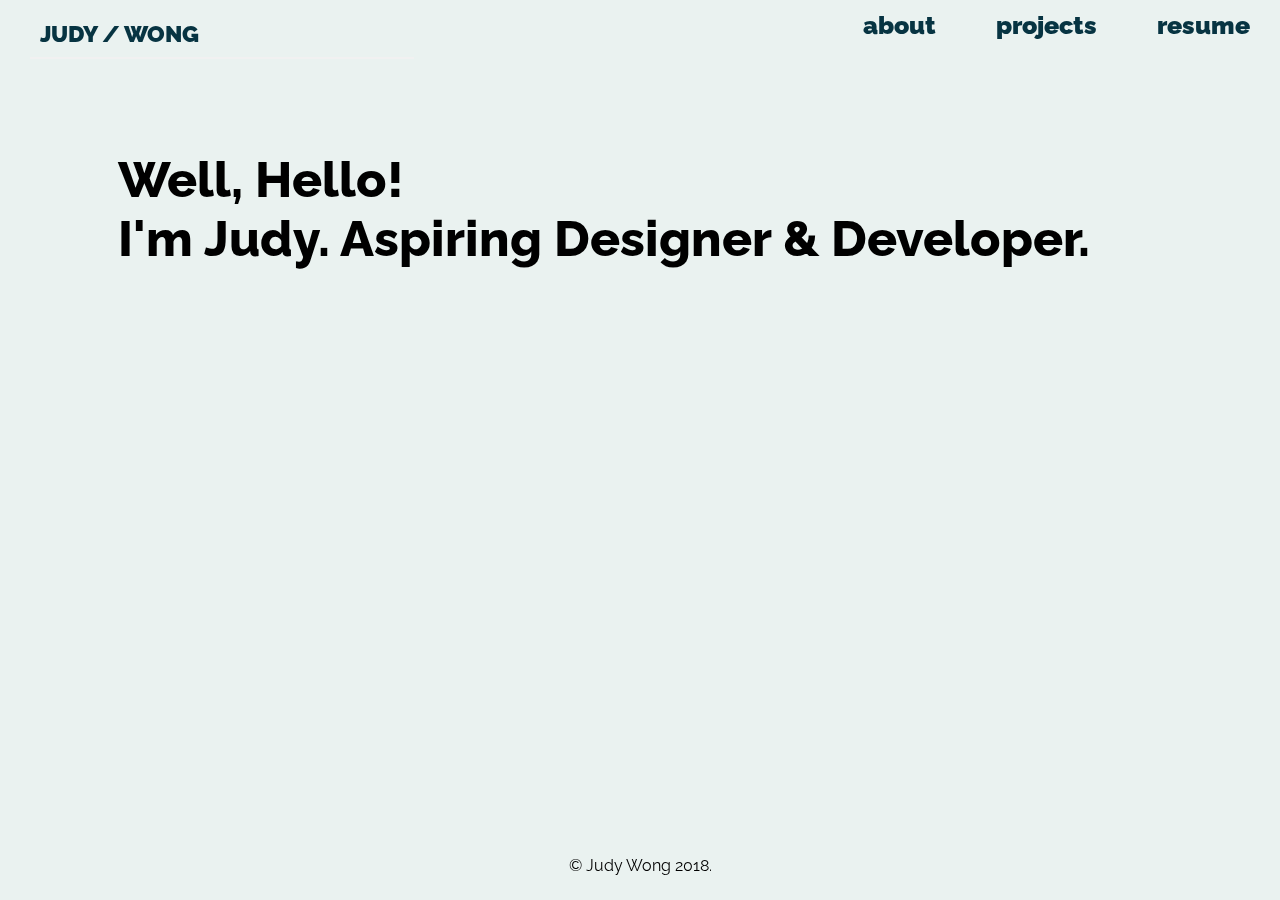
<file: index.html>
<!DOCTYPE html>
<html>
<head>

<link rel='shortcut icon' type='image/x-icon' href='/favicon.ico'/>
 <meta charset="utf-8">
    <meta name="viewport" content="width=device-width, initial-scale=1.0, maximum-scale=1.0">	

	<title>Judy Wong</title>
	<link rel="stylesheet" type="text/css" href="index.css">
	<link href="https://fonts.googleapis.com/css?family=Raleway:400,800" rel="stylesheet">
</head>
<body>

	<nav>
		<a href="my-resume.pdf">resume</a>
		<a href="projects.html">projects</a>
		<a href="about.html">about</a>
		<a href="index.html" id="active">JUDY / WONG</a>
	</nav>

	<main class="title">
		<p>Well, Hello!</p>
		<span>I'm Judy. Aspiring Designer & Developer.</span>
	</main>

	<footer class="fixed-bottom">
		<p>&copy; Judy Wong 2018.</p>
	</footer>

</body>

</html>
</file>
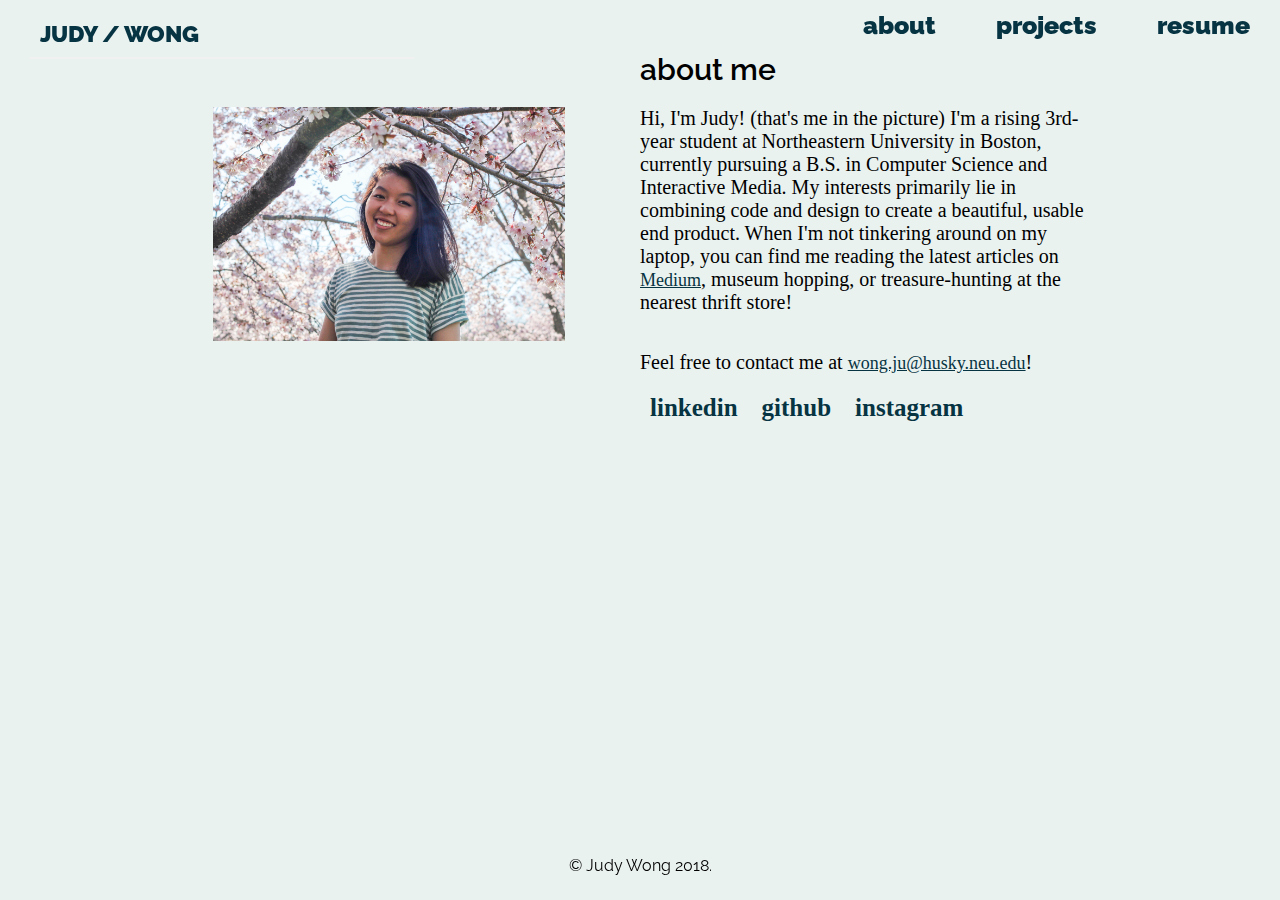
<file: about.html>
<!DOCTYPE html>
<html>
<head>
<link rel='shortcut icon' type='image/x-icon' href='/favicon.ico'/>
 <meta charset="utf-8">
    <meta name="viewport" content="width=device-width, initial-scale=1.0, maximum-scale=1.0">
	<title>Judy Wong | About</title>
	<link rel="stylesheet" type="text/css" href="index.css">
	<link href="https://fonts.googleapis.com/css?family=Raleway:400,800" rel="stylesheet">
</head>

<body>

	<nav>
		<a href="my-resume.pdf">resume</a>
		<a href="projects.html">projects</a>
		<a href="about.html">about</a>
		<a href="index.html" id="active">JUDY / WONG</a>
	</nav>

		<div class="row">
			<div class="column">
				<img src="profile-pic-2.jpg" alt="Profile Picture" id="profile-pic">
			</div>

			<div class="column">
				<h1>about me</h1>
				<h2>Hi, I'm Judy! (that's me in the picture) I'm a rising 3rd-year student at Northeastern University in Boston, currently pursuing a B.S. in Computer Science and Interactive Media. My interests primarily lie in combining code and design to create a beautiful, usable end product. When I'm not tinkering around on my laptop, you can find me reading the latest articles on 
				<a href="https://medium.com/@jwongaaa"> Medium</a>, museum hopping, or treasure-hunting at the nearest thrift store!</h2>
				<h2>Feel free to contact me at <a href="mailto:wong.ju@husky.neu.edu">wong.ju@husky.neu.edu</a>!</h2>
				<div class="links">
					<a href="https://www.linkedin.com/in/judy-wm-wong/" target="_blank">linkedin</a>
					<a href="https://github.com/wongjwm" target="_blank">github</a>
					<a href="https://www.instagram.com/jwongaaa/">instagram</a>
				</div>
			</div>
		</div>


	<footer class="fixed-bottom">
		<p>&copy; Judy Wong 2018.</p>
	</footer>


</body>
</html>
</file>
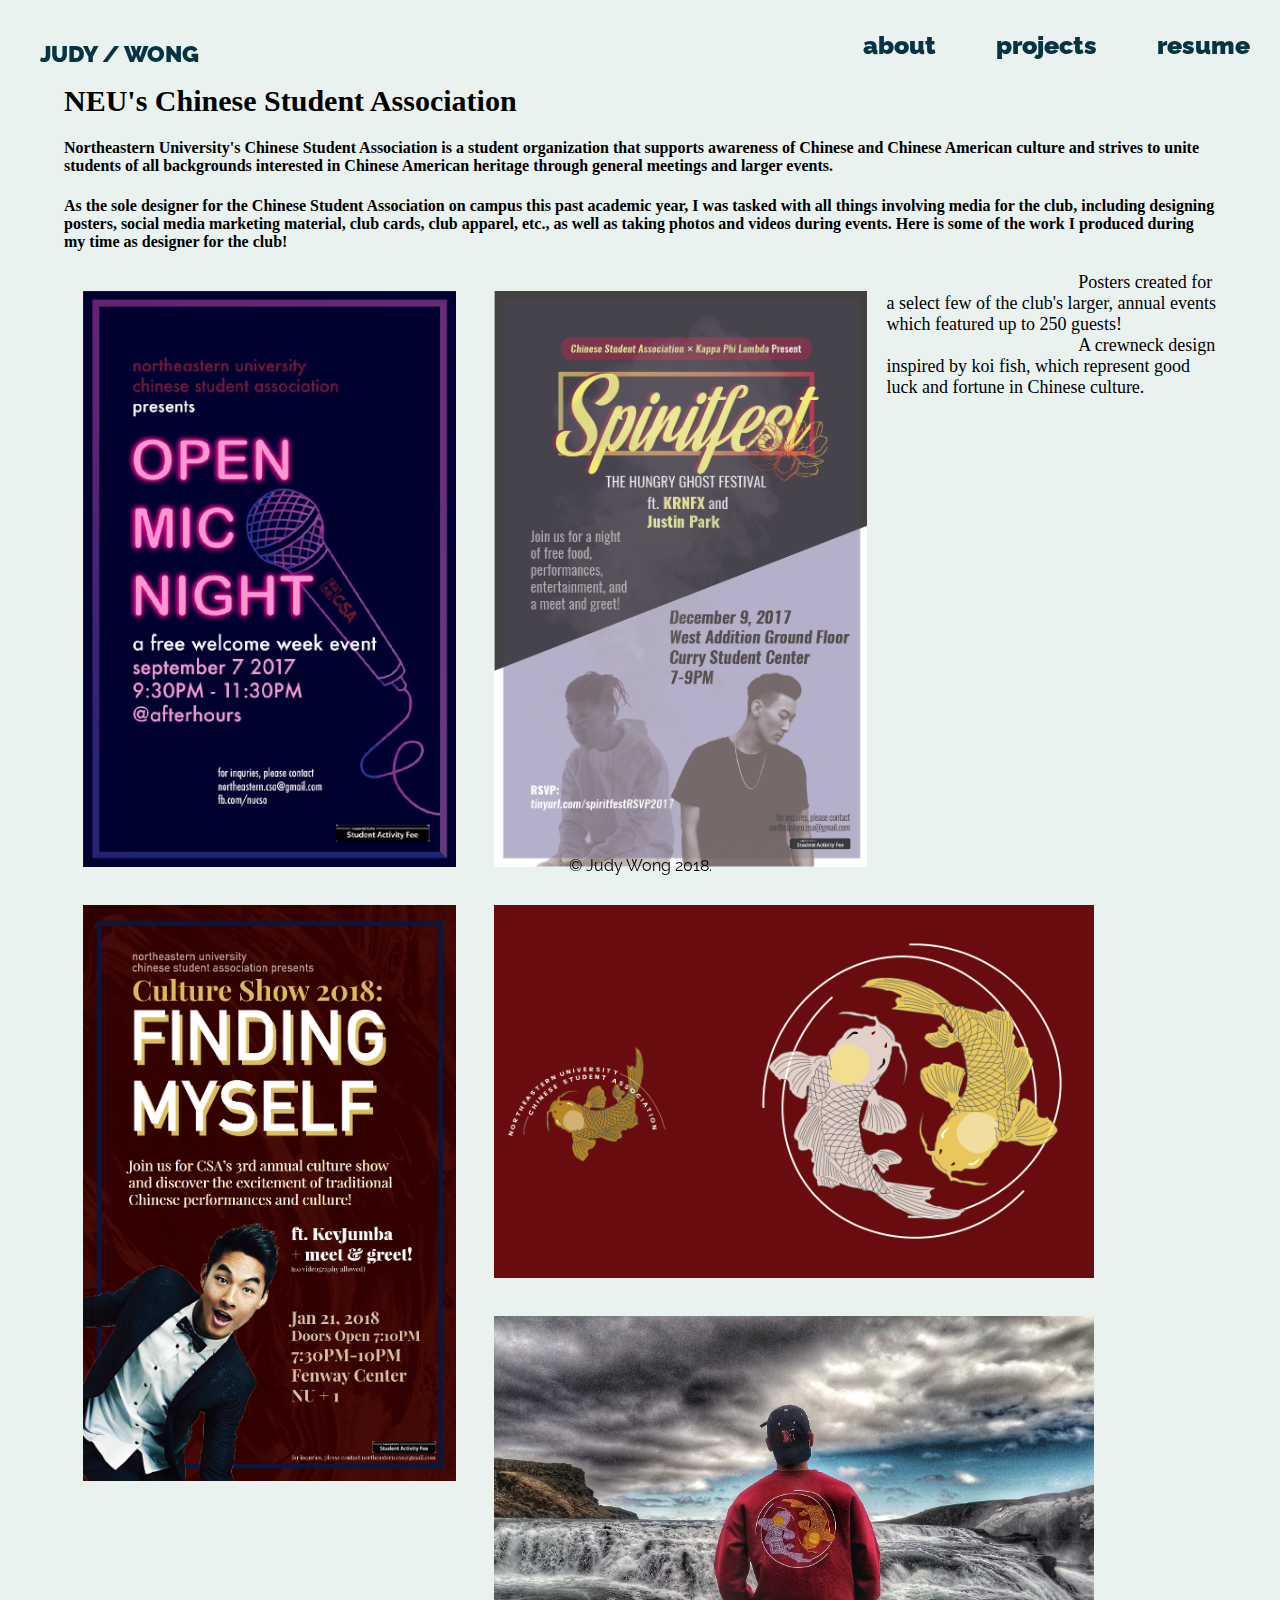
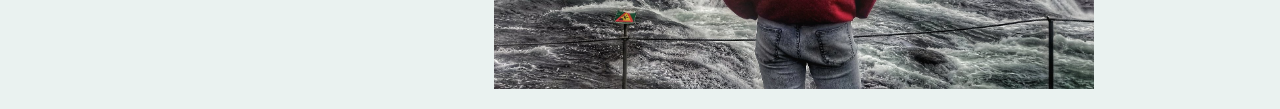
<file: projects/csa.html>
<!DOCTYPE html>
<html>
<head>
  <link rel='shortcut icon' type='image/x-icon' href='/favicon.ico'/>
  <meta charset="utf-8">
  <meta name="viewport" content="width=device-width, initial-scale=1.0, maximum-scale=1.0">
  <title>Judy Wong | Projects</title>
  <link rel="stylesheet" type="text/css" href="../index.css">
  <link href="https://fonts.googleapis.com/css?family=Raleway:400,800" rel="stylesheet">
</head>

<body>

  <nav>
    <a href="../my-resume.pdf">resume</a>
    <a href="../projects.html">projects</a>
    <a href="../about.html">about</a>
    <a href="../index.html" id="active">JUDY / WONG</a>
  </nav>

  <div class="projectpage">

    <h1>NEU's Chinese Student Association</h1>
    <h4>Northeastern University's Chinese Student Association is a student organization that supports 
      awareness of Chinese and Chinese American culture and strives to unite students of all backgrounds interested 
      in Chinese American heritage through general meetings and larger events.</h4>

    <h4>As the sole designer for the Chinese Student Association on campus this 
      past academic year, I was tasked with all things involving media for the club, 
      including designing posters, social media marketing material, club cards, club apparel, etc.,
      as well as taking photos and videos during events. Here is some of the work I  
      produced during my time as designer for the club! </h4>

    <div class="csa">
      <img src="../imgs/csa/open-mic-final.jpg" id="posters">
      <img src="../imgs/csa/spiritfest-poster.jpg" id="posters">
      <img src="../imgs/csa/culture-show-poster.png" id="posters">
      <span>Posters created for a select few of the club's larger, annual events which featured up to 250 guests!</span>
    </div>

    <div class="csa">
      <img src="../imgs/csa-crewneck-design.png" id="csa">
      <img src="../imgs/csa/crewneck-photo.jpg" id="csa">
      <span>A crewneck design inspired by koi fish, which represent good luck and fortune in Chinese culture.</span>
    </div>

  </div>
    

  <footer class="fixed-bottom">
    <p>&copy; Judy Wong 2018.</p>
  </footer>

</body>
</html>
</file>
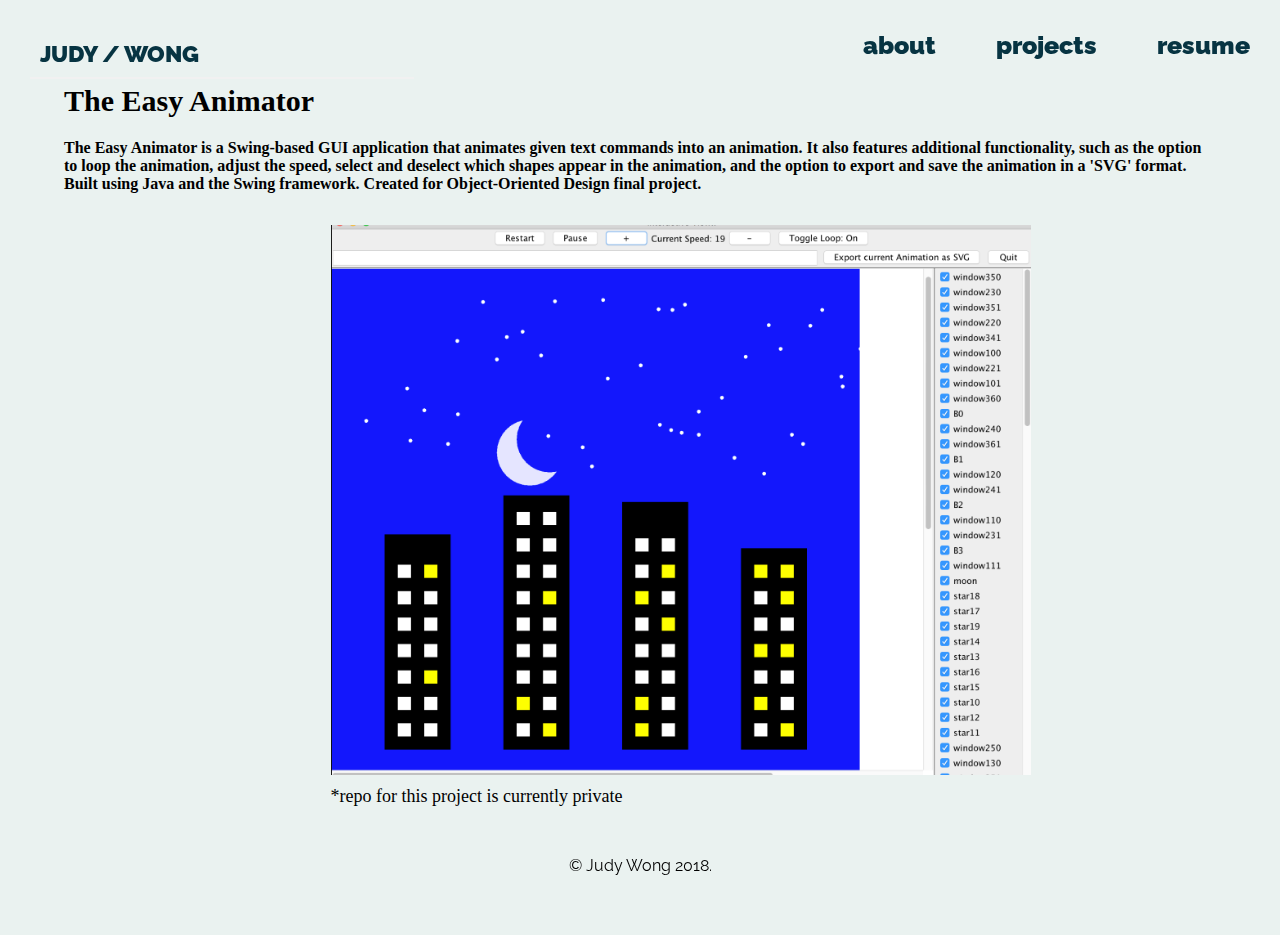
<file: projects/easy-animator.html>
<!DOCTYPE html>
<html>
<head>
  <link rel='shortcut icon' type='image/x-icon' href='/favicon.ico'/>
  <meta charset="utf-8">
  <meta name="viewport" content="width=device-width, initial-scale=1.0, maximum-scale=1.0">
  <title>Judy Wong | Projects</title>
  <link rel="stylesheet" type="text/css" href="../index.css">
  <link href="https://fonts.googleapis.com/css?family=Raleway:400,800" rel="stylesheet">
</head>

<body>

  <nav>
    <a href="../my-resume.pdf">resume</a>
    <a href="../projects.html">projects</a>
    <a href="../about.html">about</a>
    <a href="../index.html" id="active">JUDY / WONG</a>
  </nav>

  <div class="projectpage">
    <h1>The Easy Animator</h1>
    <h4>The Easy Animator is a Swing-based GUI application that animates given text commands into an animation. It also features additional functionality, such as the option to loop the animation, adjust the speed, select and deselect which shapes appear in the animation, and the option to export and save the animation in a 'SVG' format. Built using Java and the Swing framework. Created for Object-Oriented Design final project.</h4>
    
    <div class="animator">
      <img src="../imgs/ood-animator-proj.png" id="animator">
      <span>*repo for this project is currently private</span>
    </div>
  </div>
    

  <footer class="fixed-bottom">
    <p>&copy; Judy Wong 2018.</p>
  </footer>

</body>
</html>
</file>
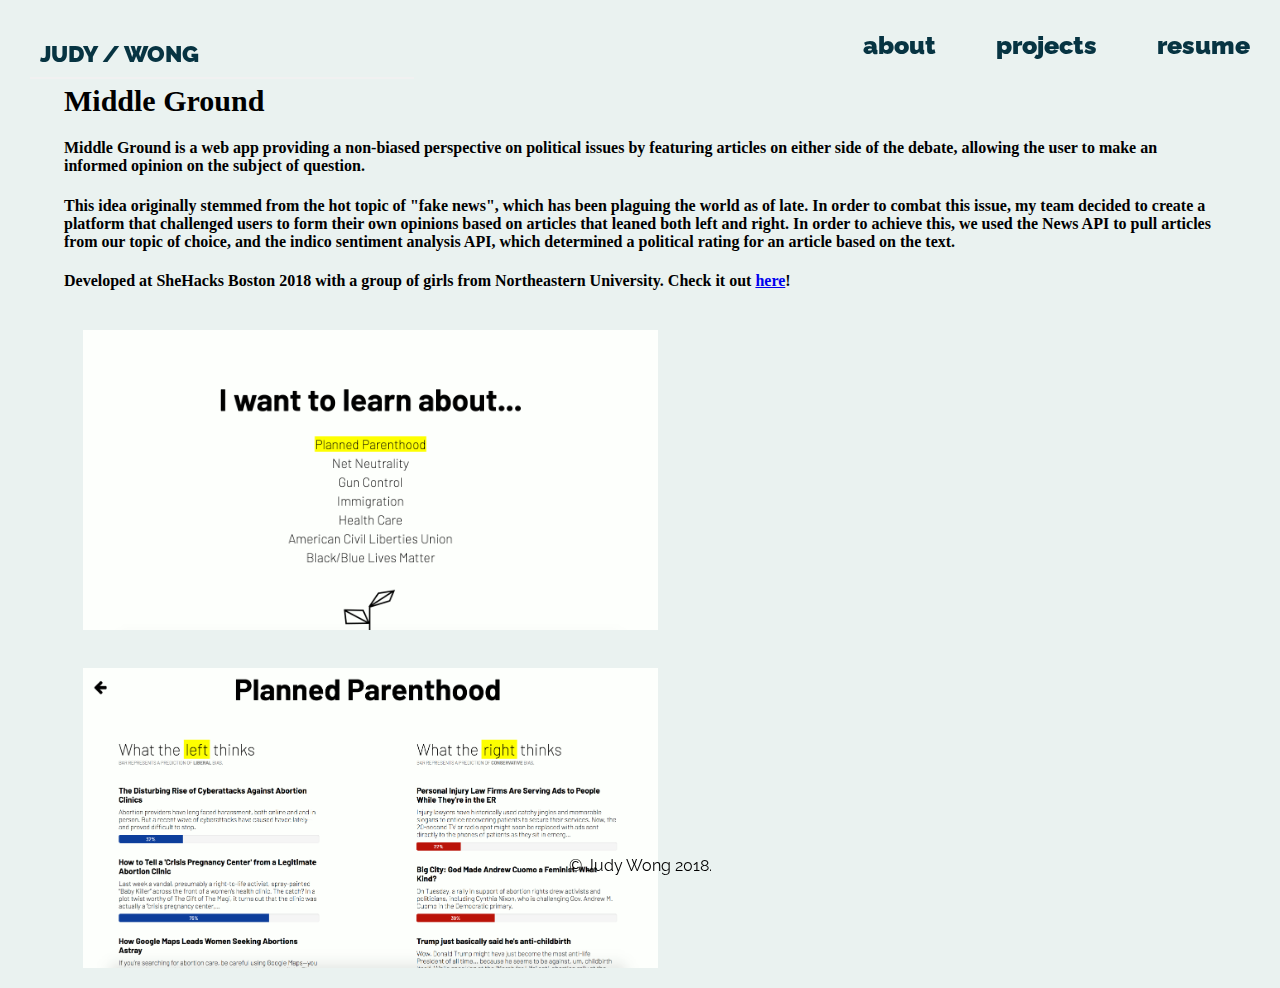
<file: projects/middle-ground.html>
<!DOCTYPE html>
<html>
<head>
  <link rel='shortcut icon' type='image/x-icon' href='/favicon.ico'/>
  <meta charset="utf-8">
  <meta name="viewport" content="width=device-width, initial-scale=1.0, maximum-scale=1.0">
  <title>Judy Wong | Projects</title>
  <link rel="stylesheet" type="text/css" href="../index.css">
  <link href="https://fonts.googleapis.com/css?family=Raleway:400,800" rel="stylesheet">
</head>

<body>

  <nav>
    <a href="../my-resume.pdf">resume</a>
    <a href="../projects.html">projects</a>
    <a href="../about.html">about</a>
    <a href="../index.html" id="active">JUDY / WONG</a>
  </nav>

  <div class="projectpage">
    <h1>Middle Ground</h1>
    <h4>Middle Ground is a web app providing a non-biased perspective on political issues by featuring articles on either side of the debate, allowing the user to make an informed opinion on the subject of question.</h4>
    <h4>This idea originally stemmed from the hot topic of "fake news", which has been plaguing the world as of late. In order to combat this issue, my team decided to create a platform that challenged users to form their own opinions based on articles that leaned both left and right. In order to achieve this, we used the News API to pull articles from our topic of choice, and the indico sentiment analysis API, which determined a political rating for an article based on the text. </h4>
    <h4>Developed at SheHacks Boston 2018 with a group of girls from Northeastern University. Check it out <a href="https://middle-ground.herokuapp.com" target="_blank">here</a>!</h4> 
    
    <div class="middle-ground">
      <img src="../imgs/middle-ground-proj.png" id="middle-ground">
      <img src="../imgs/middle-ground-proj-2.png" id="middle-ground">
    </div>
  </div>

  <footer class="fixed-bottom">
    <p>&copy; Judy Wong 2018.</p>
  </footer>

</body>
</html>
</file>
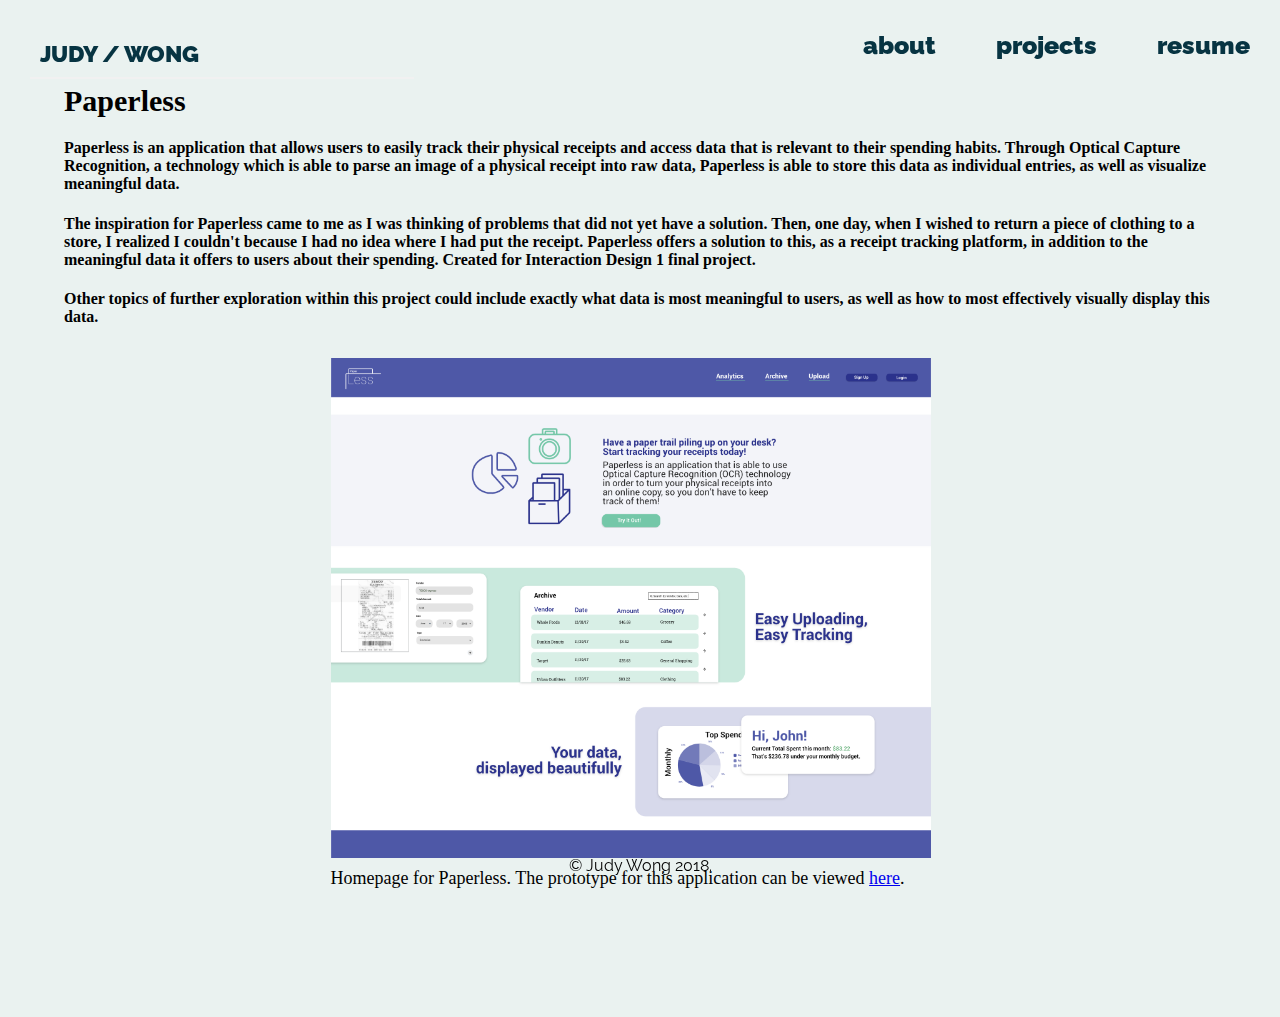
<file: projects/paperless.html>
<!DOCTYPE html>
<html>
<head>
  <link rel='shortcut icon' type='image/x-icon' href='/favicon.ico'/>
  <meta charset="utf-8">
  <meta name="viewport" content="width=device-width, initial-scale=1.0, maximum-scale=1.0">
  <title>Judy Wong | Projects</title>
  <link rel="stylesheet" type="text/css" href="../index.css">
  <link href="https://fonts.googleapis.com/css?family=Raleway:400,800" rel="stylesheet">
</head>

<body>

  <nav>
    <a href="../my-resume.pdf">resume</a>
    <a href="../projects.html">projects</a>
    <a href="../about.html">about</a>
    <a href="../index.html" id="active">JUDY / WONG</a>
  </nav>

  <div class="projectpage">
    <h1>Paperless</h1>
    <h4>Paperless is an application that allows users to easily track their physical
    receipts and access data that is relevant to their spending habits. Through Optical
    Capture Recognition, a technology which is able to parse an image of a physical receipt
    into raw data, Paperless is able to store this data as individual entries, as well as
    visualize meaningful data.</h4>
    <h4>The inspiration for Paperless came to me as I was thinking of problems that did not yet have a solution.
    Then, one day, when I wished to return a piece of clothing to a store, I realized I couldn't because I had no 
    idea where I had put the receipt. Paperless offers a solution to this, as a receipt tracking platform, in
    addition to the meaningful data it offers to users about their spending. Created for Interaction Design 1 final project.</h4>
    <h4>Other topics of further exploration within this project could include exactly what data is most meaningful to users, as
    well as how to most effectively visually display this data.</h4>

    <div class="paperless"> 
      <img src="../imgs/web-homepage.png" id="paperless">
      <span>Homepage for Paperless. The prototype for this application can be viewed <a href="https://invis.io/2YN32E4D8GJ">here</a>.</span>
    </div>

  </div>
    

  <footer class="fixed-bottom">
    <p>&copy; Judy Wong 2018.</p>
  </footer>

</body>
</html>
</file>
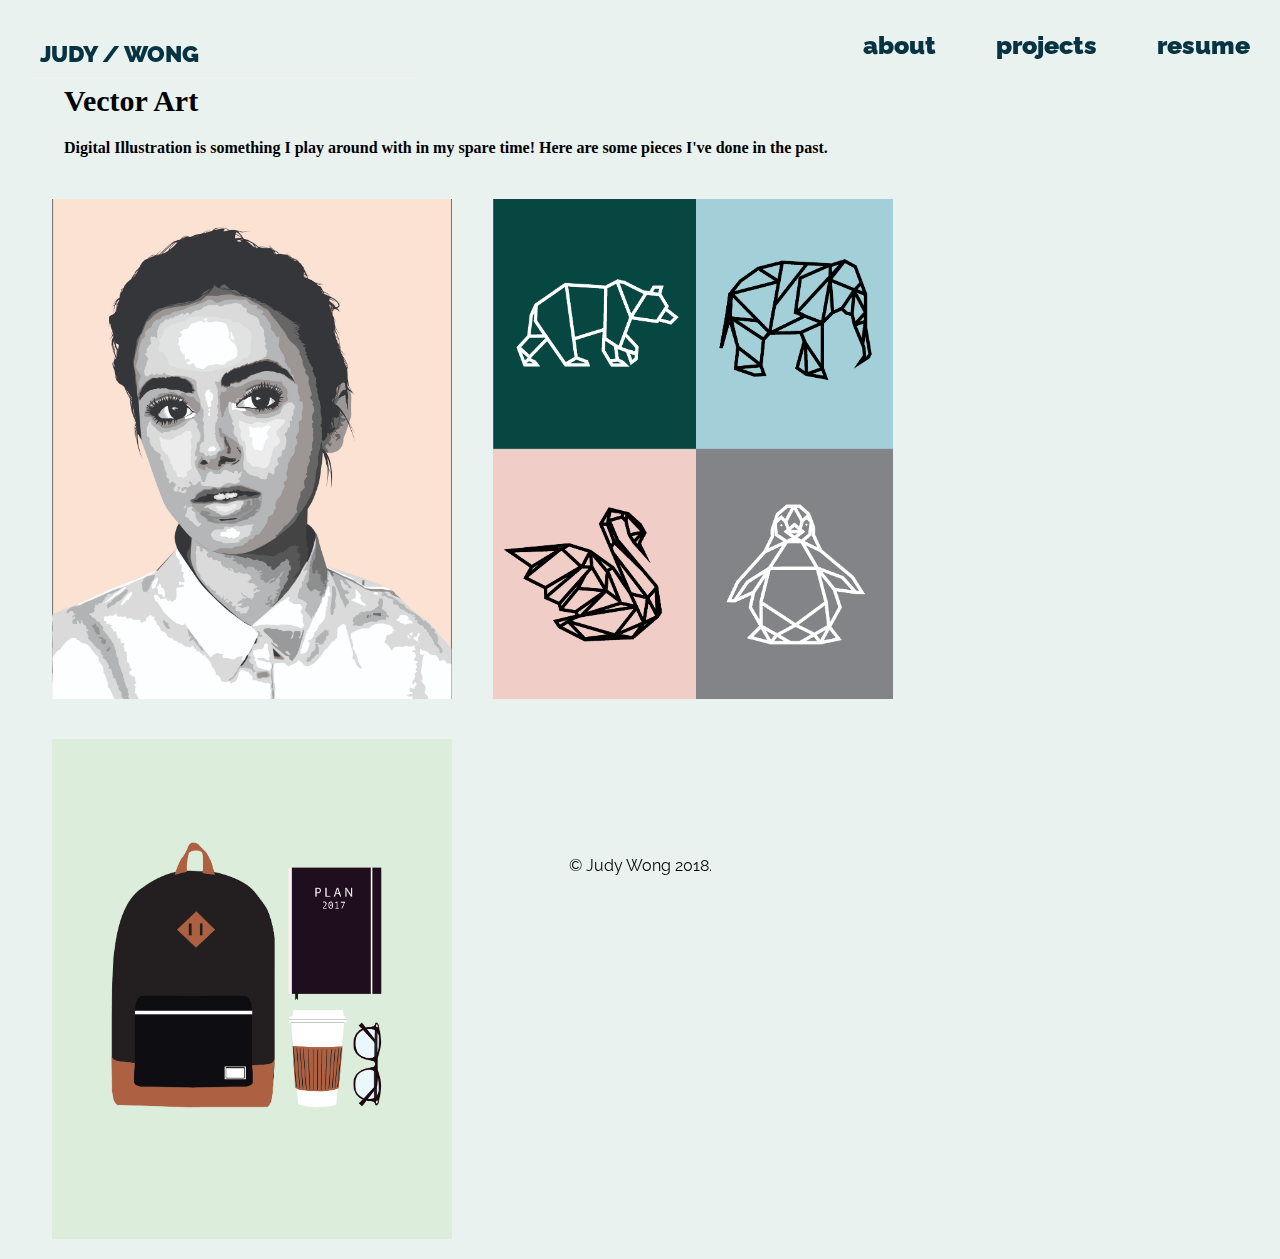
<file: projects/vector-art.html>
<!DOCTYPE html>
<html>
<head>
  <link rel='shortcut icon' type='image/x-icon' href='/favicon.ico'/>
  <meta charset="utf-8">
  <meta name="viewport" content="width=device-width, initial-scale=1.0, maximum-scale=1.0">
  <title>Judy Wong | Projects</title>
  <link rel="stylesheet" type="text/css" href="../index.css">
  <link href="https://fonts.googleapis.com/css?family=Raleway:400,800" rel="stylesheet">
</head>

<body>

  <nav>
    <a href="../my-resume.pdf">resume</a>
    <a href="../projects.html">projects</a>
    <a href="../about.html">about</a>
    <a href="../index.html" id="active">JUDY / WONG</a>
  </nav>

  <div class="projectpage">
    <h1>Vector Art</h1>
    <h4>Digital Illustration is something I play around with in my spare time! Here are some pieces I've done in the past.</h4>
    <div class="vector-art">   
      <img src="../imgs/LilyCollinsVector.jpg" id= "projectimg">
      <img src="../imgs/geometric-animals.png" id= "projectimg">
      <img src="../imgs/flatlay-illustration.jpg" id= "projectimg">
    </div>
  </div>
    

  <footer class="fixed-bottom">
    <p>&copy; Judy Wong 2018.</p>
  </footer>

</body>
</html>
</file>
<file: index.css>
html {
  box-sizing: border-box;
}

*, *:before, *:after {
  box-sizing: inherit;
}


/* Global */
body {
	font-family: raleway;
	max-width: 100%;
	margin:0;
   	padding:0;
	height: 100%;
	background: #eaf2f0;

	/* animation */
	-moz-transition: all .2s ease-in;
    -o-transition: all .2s ease-in;
    -webkit-transition: all .2s ease-in;
    transition: all .2s ease-in;
}


img { 
	width: 75%;
	float: left;
	margin: 1.66%;
	object-fit: cover;
}

h1 {
	font-size: 30px;
	font-weight: 600;
	color:black;
}


h2 {
	font-size: 20px;
	font-weight: 40;
	padding-bottom: 20px;
	color:black;
	margin-bottom: 0px;
	width: 70%
}

main p, span {
	margin-left: 1.66%;
	font-size: 50px;
	font-weight: 800;
	width: 30%;
	padding-bottom: 0px;
	color:black;
	margin-bottom: 0px;
}

section {
	padding-top: 5%
}


p, h1, span {
    -webkit-animation: fadein 2s; /* Safari, Chrome and Opera > 12.1 */
       -moz-animation: fadein 2s; /* Firefox < 16 */
        -ms-animation: fadein 2s; /* Internet Explorer */
            animation: fadein 2s;
}

@keyframes fadein {
    from { opacity: 0; }
    to   { opacity: 1; }
}

/* Firefox < 16 */
@-moz-keyframes fadein {
    from { opacity: 0; }
    to   { opacity: 1; }
}

/* Safari, Chrome and Opera > 12.1 */
@-webkit-keyframes fadein {
    from { opacity: 0; }
    to   { opacity: 1; }
}

a:hover {
	/*background: #eee;*/
 	/*border-radius: 5px;*/
 	color: #a80f1e;
 	text-decoration: underline;
 	-moz-transition: all .2s ease-in;
 	-o-transition: all .2s ease-in;
 	-webkit-transition: all .2s ease-in;
 	transition: all .2s ease-in;
}


/* NAV */ 
nav {
	position: fixed;
	width: 100%;
}

nav a {
	margin-right: 1.66%;
	font-size: 25px;;
	font-weight: 900;
	color: #073442;
	text-decoration: none; /* no underline */
	margin: 10px 30px;
	display: inline-block;
	float: right;
}

#active {
	float: left;
	margin-left: 1.66%;
	font-size: 23px;
	text-transform: uppercase;
	border-bottom: 2px solid #f1f1f1;
	width: 30%;
	padding: 10px;
	margin: 10px 30px;
}

/* ABOUT */
#profile-pic {
	max-width: 100%;
    height: auto;
   	border: none;
   	background-color: none;
   	padding: 10%;
	float: right;
}

/* PROJECTS */
#projects {
	width: 30%;
	/*margin: 1.66%;*/
	object-fit: cover;
  	width: 420px;
  	height: 420px;
}

#projects:hover {
	-webkit-filter: blur(2px);
	filter: blur(2px);
	-webkit-transition: .2s ease-in-out;
	transition: .2s ease-in-out;
}

.projects {
    padding-top: 5%;
    padding-left: 5%;
    padding-right: 5%;
}


.hvrbox,
.hvrbox * {
	box-sizing: border-box;
}


.hvrbox {
	position: relative;
	display: inline-block;
	overflow: hidden;
	max-width: 100%;
	height: auto;
}

.hvrbox img {
	max-width: 100%;
}

.hvrbox .hvrbox-layer_bottom {
	display: block;
}

.hvrbox .hvrbox-layer_top {
	opacity: 0;
	position: absolute;
	top: 0;
	left: 0;
	right: 0;
	bottom: 0;
	width: 100%;
	height: 100%;
	background: rgba(0, 0, 0, 0.5);
	color: #fff;
	-moz-transition: all 0.4s ease-in-out 0s;
	-webkit-transition: all 0.4s ease-in-out 0s;
	-ms-transition: all 0.4s ease-in-out 0s;
	transition: all 0.4s ease-in-out 0s;
}
.hvrbox:hover .hvrbox-layer_top,
.hvrbox.active .hvrbox-layer_top {
	opacity: 1;
}
.hvrbox .hvrbox-text {
	font-family: "Playfair Display";
	font-weight: 700;
	text-align: center;
	font-size: 25px;
	display: inline-block;
	position: absolute;
	top: 50%;
	left: 50%;
	-moz-transform: translate(-50%, -50%);
	-webkit-transform: translate(-50%, -50%);
	-ms-transform: translate(-50%, -50%);
	transform: translate(-50%, -50%);
}

.hvrbox .hvrbox-layer_slideup {
	-moz-transform: translateY(100%);
	-webkit-transform: translateY(100%);
	-ms-transform: translateY(100%);
	transform: translateY(100%);
}
.hvrbox:hover .hvrbox-layer_slideup,
.hvrbox.active .hvrbox-layer_slideup {
	-moz-transform: translateY(0);
	-webkit-transform: translateY(0);
	-ms-transform: translateY(0);
	transform: translateY(0);
}


/* FOOTER */
footer {
	bottom: 0;
	padding-bottom: 25px;
	text-align: center;
	width: 100%;

	 position: absolute;
}

footer p {
    margin: 0;
    padding: 0px 10px;
    display: inline-block;
}

.fixed-bottom {
	position: fixed;
}

.title {
	padding: 100px;
}

.title p {
	color: black; /* #d8ba3e;*/
}


.row {
    display: flex;
    padding-top: 2.5%;
}

.column {
    flex: 50%;
}

.column h2 {
	font-family: 'Lato', serif;
}

.column a {
	font-family: 'Lato', serif;
	font-size: 18px;;
	color: #073442;
	text-decoration: underline;
}


.links a {
	font-size: 25px;
	font-weight: 900;
	color: #073442;
	text-decoration: none;
	padding: 0px 10px;
}

.links a:hover {
	font-size: 25px;
	font-weight: 900;
	color: #073442;
	text-decoration: underline;
}  

/* Project Page*/
.projectpage h1 {
	padding-top: 5%;
	padding-left: 5%;
	font-family: "Playfair Display"
}

.projectpage h4 {
	padding-left: 5%;
	padding-right: 5%;
	font-family: 'Lato', serif;
	font-size: 16px;
}

.projectpage a {
	font-family: 'Lato', serif;
}

.projectpage span {
	font-family: 'Lato', serif;
	padding-left: 15%;
	padding-bottom: 10%;
	font-weight: 200;
	font-size: 18px;
}

#projectimg {
	width: 400px;
	height: 500px;
}

#csa {
	height: 373px;
	width: 600px;
}

#posters {
	width: 373px;
	height: 576px;
}

.csa {
	padding-left: 5%;
	padding-right: 5%;
}


/* Middle Ground */
.middle-ground {
	padding-left: 5%;
	padding-right: 5%;
}

#middle-ground {
	width: 575px;
	height: 300px;
}

/*Paperless*/ 
.paperless {
	padding-left: 25%;
	padding-right: 25%;
	padding-bottom: 10%;
}

.paperless span {
	padding-left: 0%;
}

#paperless {
	width: 600px;
	height: 500px;
}


/*Animator*/
.animator {
	padding-left: 25%;
	padding-right: 25%;
	padding-bottom: 10%;
}

.animator span {
	padding-left: 0%;
}

#animator {
	width: 700px;
	height: 550px;
}

/*Vector Art*/
.vector-art {
	padding-left: 2.5%;
	padding-right: 2.5%;
}

/*AASIA*/
.aasia {
	padding-left: 10%;
	padding-right: 10%;
}

#aasia {
	width: 515px;
  	height: 515px;
}
</file>
